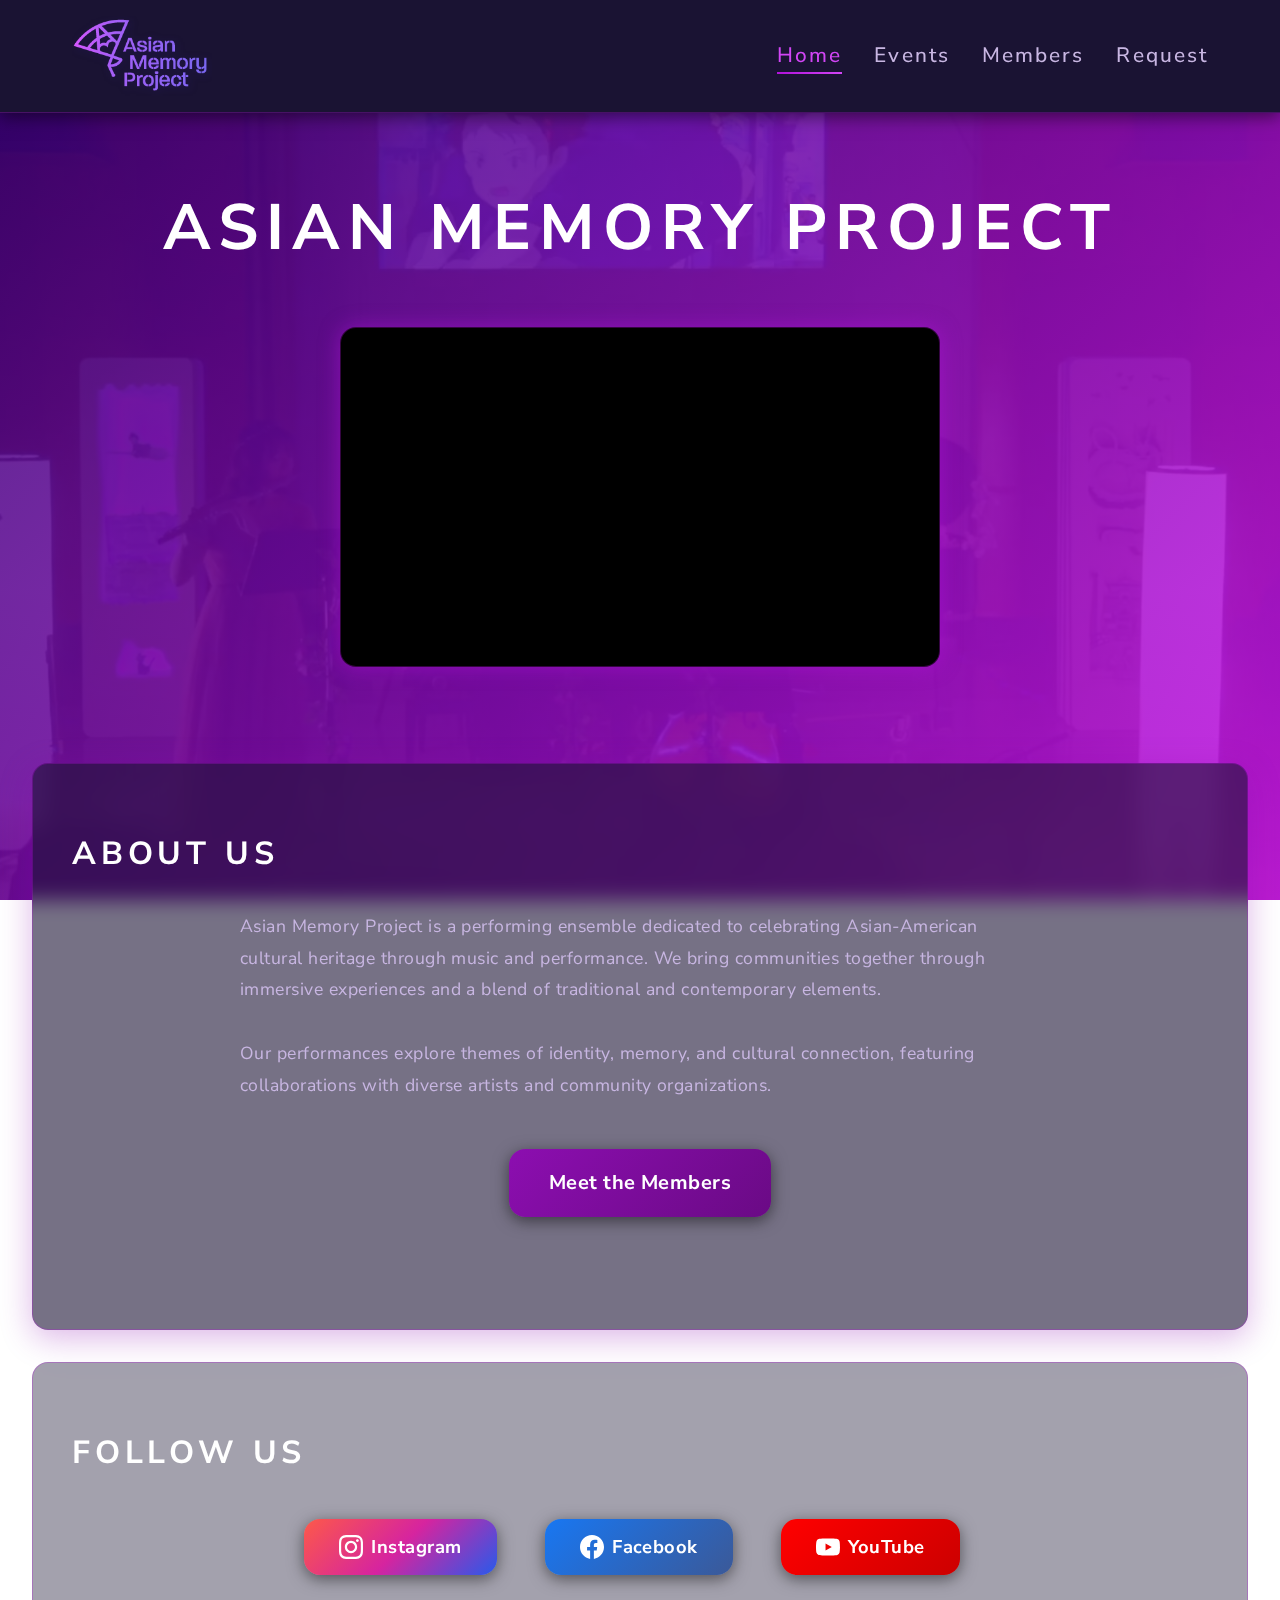
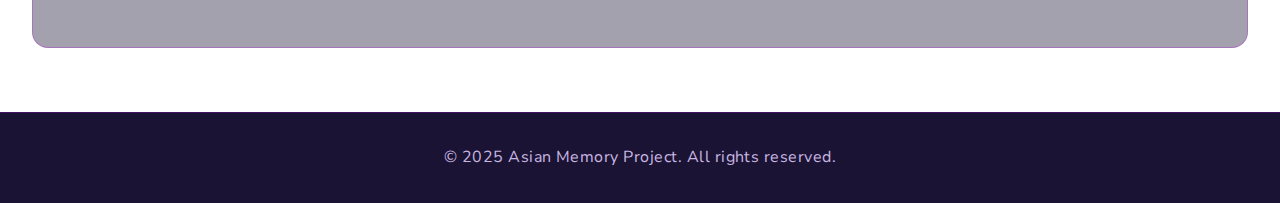
<file: index.html>
<!DOCTYPE html>
<html lang="en">
<head>
    <meta charset="UTF-8">
    <meta name="viewport" content="width=device-width, initial-scale=1.0">
    <title>Asian Memory Project</title>
    <link rel="preconnect" href="https://fonts.googleapis.com">
    <link rel="preconnect" href="https://fonts.gstatic.com" crossorigin>
    <link href="https://fonts.googleapis.com/css2?family=Nunito+Sans:wght@400;600;700&display=swap" rel="stylesheet">
    <link rel="stylesheet" href="styles.css">
</head>
<body>
    <nav class="navbar">
        <div class="nav-container">
            <a href="index.html" class="logo">
                <img src="AMP_Web_Logo_V2.png" alt="AMP Logo" class="logo-icon">
            </a>
            <ul class="nav-links">
                <li><a href="index.html" class="active">Home</a></li>
                <li><a href="events.html">Events</a></li>
                <li><a href="members.html">Members</a></li>
                <li><a href="requests.html">Request</a></li>
            </ul>
        </div>
    </nav>

    <main>
        <section class="hero-landing">
            <div class="container">
                <div class="landing-header">
                    <h1 style="text-align:center; margin-bottom:1rem; font-size:4rem; font-weight:700; letter-spacing:8px;">ASIAN MEMORY PROJECT</h1>
                    <div class="landing-video">
                        <div class="video-wrapper">
                            <iframe 
                                src="https://www.youtube.com/embed/iONIp2xVdao" 
                                width="100%" 
                                height="100%" 
                                allow="accelerometer; autoplay; clipboard-write; encrypted-media; gyroscope; picture-in-picture" 
                                allowfullscreen>
                            </iframe>
                        </div>
                    </div>
                </div>
            </div>
        </section>

        <section class="hero">
            <div class="container">
                <h2 class="section-title">ABOUT US</h2>
                <div class="about-content">
                    <p>Asian Memory Project is a performing ensemble dedicated to celebrating Asian-American cultural heritage through music and performance. We bring communities together through immersive experiences and a blend of traditional and contemporary elements.</p>
                    <p>Our performances explore themes of identity, memory, and cultural connection, featuring collaborations with diverse artists and community organizations.</p>
                    <div style="text-align:center; margin-top:2rem;">
                        <a href="members.html" class="about-btn">Meet the Members</a>
                    </div>
                </div>
            </div>
        </section>

        <section class="social-media">
            <div class="container">
                <h2 class="section-title">FOLLOW US</h2>
                <div class="social-links">
                    <a href="https://instagram.com/asianmemoryproject" target="_blank" rel="noopener noreferrer" class="social-btn instagram">
                        <svg width="24" height="24" viewBox="0 0 24 24" fill="none" xmlns="http://www.w3.org/2000/svg">
                            <path d="M12 2.163c3.204 0 3.584.012 4.85.07 3.252.148 4.771 1.691 4.919 4.919.058 1.265.069 1.645.069 4.849 0 3.205-.012 3.584-.069 4.849-.149 3.225-1.664 4.771-4.919 4.919-1.266.058-1.644.07-4.85.07-3.204 0-3.584-.012-4.849-.07-3.26-.149-4.771-1.699-4.919-4.92-.058-1.265-.07-1.644-.07-4.849 0-3.204.013-3.583.07-4.849.149-3.227 1.664-4.771 4.919-4.919 1.266-.057 1.645-.069 4.849-.069zm0-2.163c-3.259 0-3.667.014-4.947.072-4.358.2-6.78 2.618-6.98 6.98-.059 1.281-.073 1.689-.073 4.948 0 3.259.014 3.668.072 4.948.2 4.358 2.618 6.78 6.98 6.98 1.281.058 1.689.072 4.948.072 3.259 0 3.668-.014 4.948-.072 4.354-.2 6.782-2.618 6.979-6.98.059-1.28.073-1.689.073-4.948 0-3.259-.014-3.667-.072-4.947-.196-4.354-2.617-6.78-6.979-6.98-1.281-.059-1.69-.073-4.949-.073zm0 5.838c-3.403 0-6.162 2.759-6.162 6.162s2.759 6.163 6.162 6.163 6.162-2.759 6.162-6.163c0-3.403-2.759-6.162-6.162-6.162zm0 10.162c-2.209 0-4-1.79-4-4 0-2.209 1.791-4 4-4s4 1.791 4 4c0 2.21-1.791 4-4 4zm6.406-11.845c-.796 0-1.441.645-1.441 1.44s.645 1.44 1.441 1.44c.795 0 1.439-.645 1.439-1.44s-.644-1.44-1.439-1.44z" fill="currentColor"/>
                        </svg>
                        <span>Instagram</span>
                    </a>
                    <a href="https://www.facebook.com/asianmemoryproject" target="_blank" rel="noopener noreferrer" class="social-btn facebook">
                        <svg width="24" height="24" viewBox="0 0 24 24" fill="none" xmlns="http://www.w3.org/2000/svg">
                            <path d="M24 12.073c0-6.627-5.373-12-12-12s-12 5.373-12 12c0 5.99 4.388 10.954 10.125 11.854v-8.385H7.078v-3.47h3.047V9.43c0-3.007 1.792-4.669 4.533-4.669 1.312 0 2.686.235 2.686.235v2.953H15.83c-1.491 0-1.956.925-1.956 1.874v2.25h3.328l-.532 3.47h-2.796v8.385C19.612 23.027 24 18.062 24 12.073z" fill="currentColor"/>
                        </svg>
                        <span>Facebook</span>
                    </a>
                    <a href="https://www.youtube.com/@AsianMemoryProject" target="_blank" rel="noopener noreferrer" class="social-btn youtube">
                        <svg width="24" height="24" viewBox="0 0 24 24" fill="none" xmlns="http://www.w3.org/2000/svg">
                            <path d="M23.498 6.186a3.016 3.016 0 0 0-2.122-2.136C19.505 3.545 12 3.545 12 3.545s-7.505 0-9.377.505A3.017 3.017 0 0 0 .502 6.186C0 8.07 0 12 0 12s0 3.93.502 5.814a3.016 3.016 0 0 0 2.122 2.136c1.871.505 9.376.505 9.376.505s7.505 0 9.377-.505a3.015 3.015 0 0 0 2.122-2.136C24 15.93 24 12 24 12s0-3.93-.502-5.814zM9.545 15.568V8.432L15.818 12l-6.273 3.568z" fill="currentColor"/>
                        </svg>
                        <span>YouTube</span>
                    </a>
                </div>
            </div>
        </section>
    </main>

    <footer>
        <div class="container">
            <p>&copy; 2025 Asian Memory Project. All rights reserved.</p>
        </div>
    </footer>

    <script src="script.js"></script>
</body>
</html>
</file>
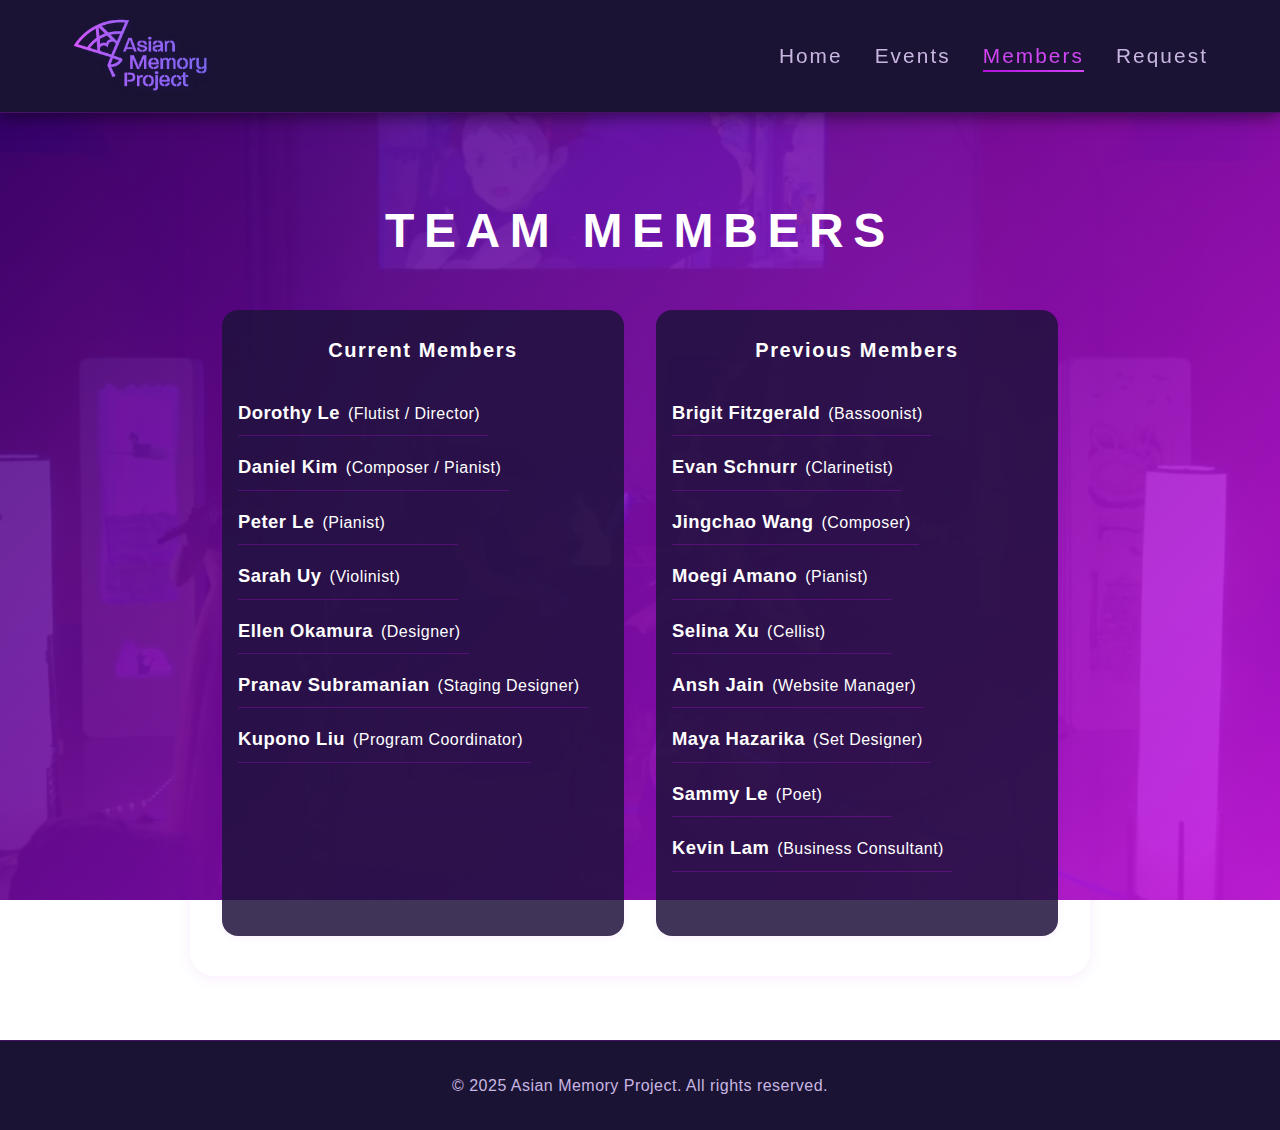
<file: members.html>
<!DOCTYPE html>
<html lang="en">
<head>
    <meta charset="UTF-8">
    <meta name="viewport" content="width=device-width, initial-scale=1.0">
    <title>Members - Asian Memory Project</title>
    <link rel="stylesheet" href="styles.css">
    <script defer src="members.js"></script>
</head>
<body>
    <nav class="navbar">
        <div class="nav-container">
            <a href="index.html" class="logo">
                <img src="AMP_Web_Logo_V2.png" alt="AMP Logo" class="logo-icon">
            </a>
            <ul class="nav-links">
                <li><a href="index.html">Home</a></li>
                <li><a href="events.html">Events</a></li>
                <li><a href="members.html" class="active">Members</a></li>
                <li><a href="requests.html">Request</a></li>
            </ul>
        </div>
    </nav>
    <main>
        <div class="team-members-main">
            <h1 class="section-title" style="text-align:center; font-size:3rem; margin-bottom:2.5rem; letter-spacing:0.2em;">TEAM MEMBERS</h1>
            <div class="team-members-sections">
                <div class="team-members-section">
                    <h2 class="section-title">Current Members</h2>
                    <ul class="member-list" id="current-members-list">
                        <!-- Current members will be loaded here by JS -->
                    </ul>
                </div>
                <div class="team-members-section">
                    <h2 class="section-title">Previous Members</h2>
                    <ul class="member-list" id="previous-members-list">
                        <!-- Previous members will be loaded here by JS -->
                    </ul>
                </div>
            </div>
        </div>
    </main>
    <footer>
        <div class="container">
            <p>&copy; 2025 Asian Memory Project. All rights reserved.</p>
        </div>
    </footer>
</body>
</html>
</file>
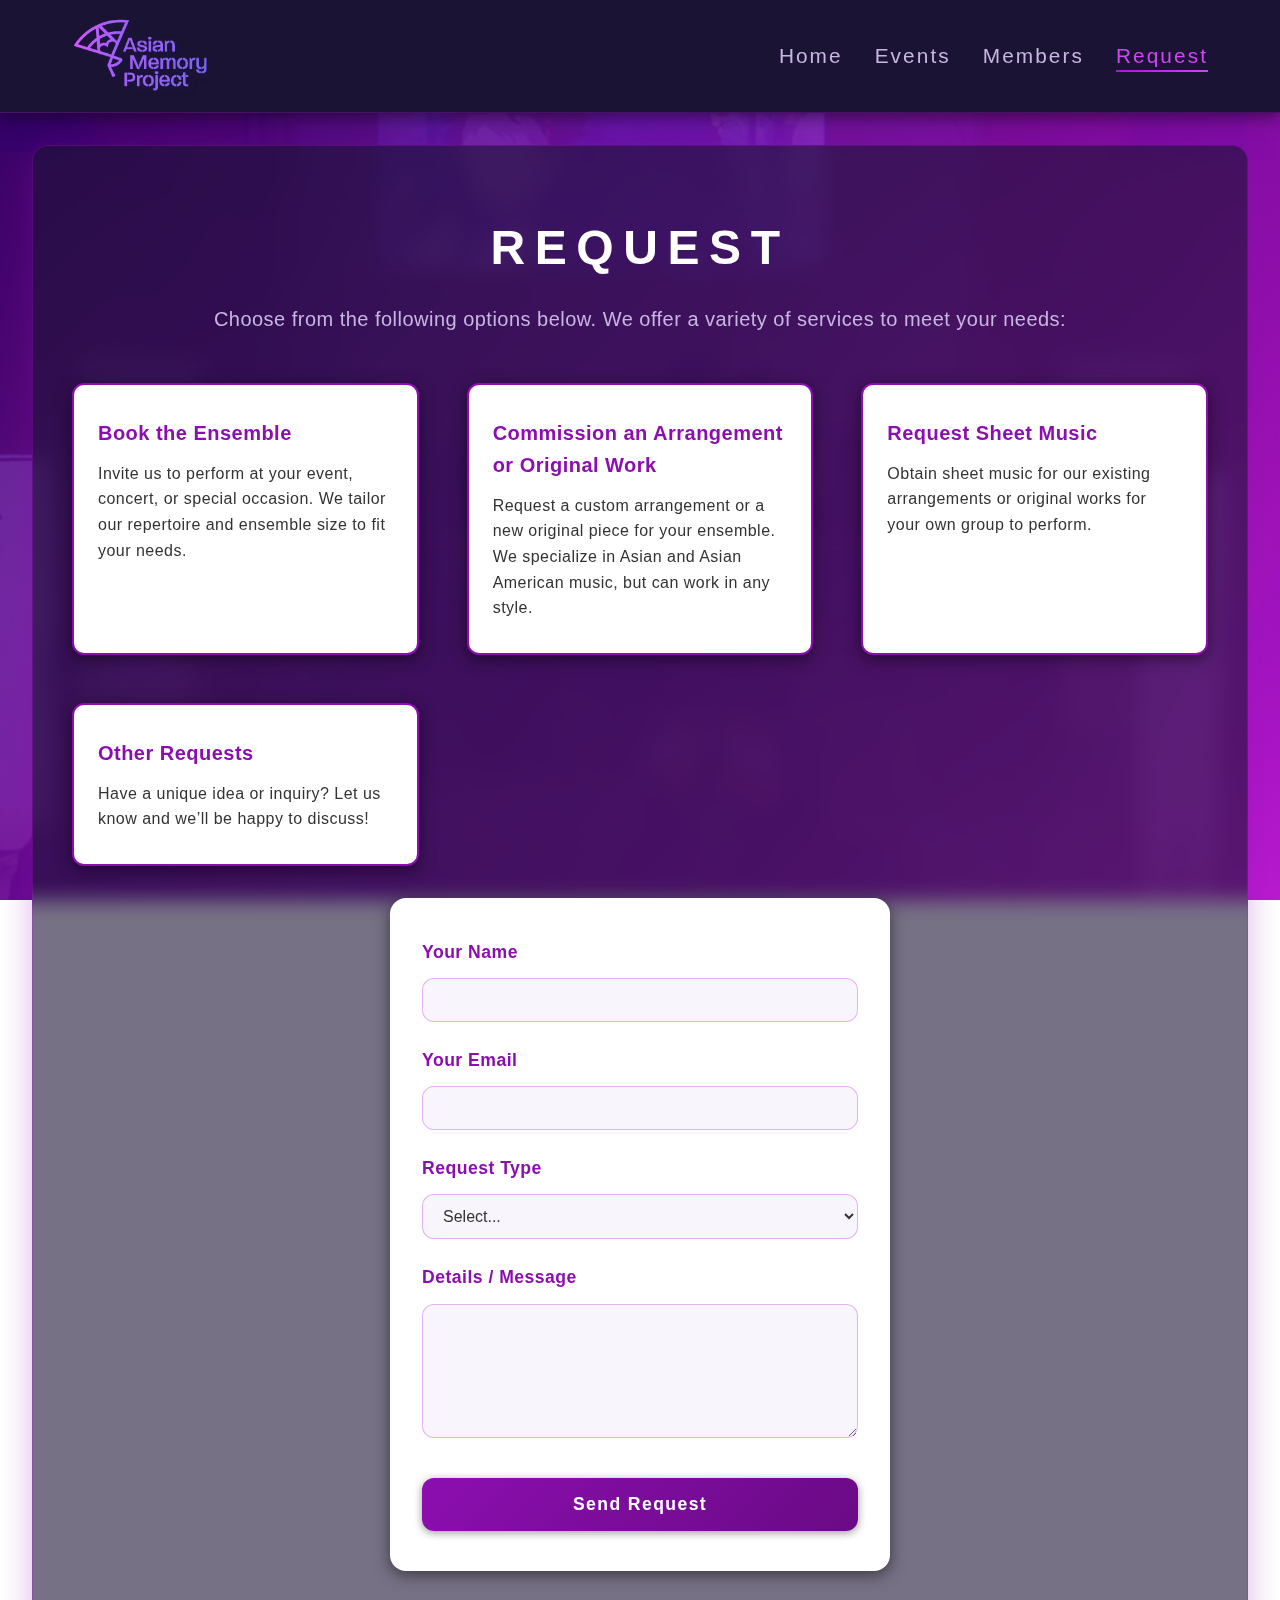
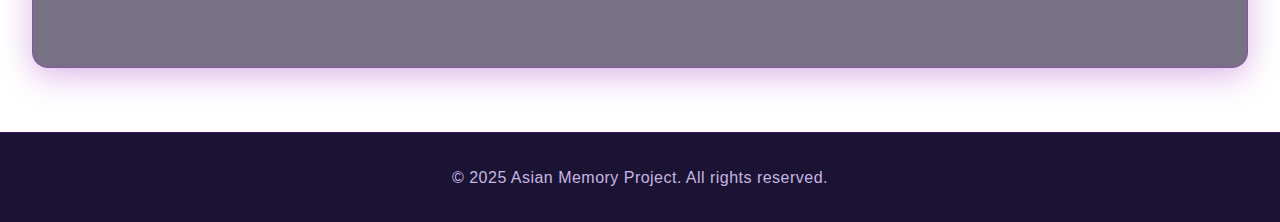
<file: requests.html>
<!DOCTYPE html>
<html lang="en">
<head>
    <meta charset="UTF-8">
    <meta name="viewport" content="width=device-width, initial-scale=1.0">
    <title>REQUEST - Asian Memory Project</title>
    <link rel="stylesheet" href="styles.css">
</head>
<body>
    <nav class="navbar">
        <div class="nav-container">
            <a href="index.html" class="logo">
                <img src="AMP_Web_Logo_V2.png" alt="AMP Logo" class="logo-icon">
            </a>
            <ul class="nav-links">
                <li><a href="index.html">Home</a></li>
                <li><a href="events.html">Events</a></li>
                <li><a href="members.html">Members</a></li>
                <li><a href="requests.html" class="active">Request</a></li>
            </ul>
        </div>
    </nav>

    <main>
        <section class="hero">
            <div class="container">
                <h2 class="page-title">REQUEST</h2>
                <div class="request-options">
                    <p class="page-subtitle">Choose from the following options below. We offer a variety of services to meet your needs:</p>
                    <div class="request-cards-grid">
                        <div class="request-card">
                            <h3>Book the Ensemble</h3>
                            <p>Invite us to perform at your event, concert, or special occasion. We tailor our repertoire and ensemble size to fit your needs.</p>
                        </div>
                        <div class="request-card">
                            <h3>Commission an Arrangement or Original Work</h3>
                            <p>Request a custom arrangement or a new original piece for your ensemble. We specialize in Asian and Asian American music, but can work in any style.</p>
                        </div>
                        <div class="request-card">
                            <h3>Request Sheet Music</h3>
                            <p>Obtain sheet music for our existing arrangements or original works for your own group to perform.</p>
                        </div>
                        <div class="request-card">
                            <h3>Other Requests</h3>
                            <p>Have a unique idea or inquiry? Let us know and we’ll be happy to discuss!</p>
                        </div>
                    </div>
                </div>
                <form id="requestForm" class="request-form">
                    <div class="form-group">
                        <label for="name">Your Name</label>
                        <input type="text" id="name" name="name" required>
                    </div>
                    <div class="form-group">
                        <label for="email">Your Email</label>
                        <input type="email" id="email" name="email" required>
                    </div>
                    <div class="form-group">
                        <label for="type">Request Type</label>
                        <select id="type" name="type" required>
                            <option value="">Select...</option>
                            <option value="booking">Book the Ensemble</option>
                            <option value="commission">Commission Arrangement/Original Work</option>
                            <option value="sheetmusic">Request Sheet Music</option>
                        </select>
                    </div>
                    <div class="form-group">
                        <label for="details">Details / Message</label>
                        <textarea id="details" name="details" rows="6" required></textarea>
                    </div>
                    <button type="submit" class="about-btn">Send Request</button>
                </form>
                <div id="formStatus" style="margin-top:2rem;"></div>
            </div>
        </section>
    </main>

    <footer>
        <div class="container">
            <p>&copy; 2025 Asian Memory Project. All rights reserved.</p>
        </div>
    </footer>

    <script>
    // Open mail app with pre-filled email
    document.getElementById('requestForm').addEventListener('submit', function(e) {
        e.preventDefault();
        const form = e.target;
        const name = encodeURIComponent(form.name.value);
        const email = encodeURIComponent(form.email.value);
        const type = encodeURIComponent(form.type.value);
        const details = encodeURIComponent(form.details.value);
        const mailto = `mailto:asianmemoryproject@gmail.com?subject=Request: ${type}&body=Name: ${name}%0AEmail: ${email}%0AType: ${type}%0ADetails: ${details}`;
        window.location.href = mailto;
    });
    </script>
</body>
</html>
</file>
<file: styles.css>
/* Event Detail Team Member List */
.event-team-list {
    margin: 0.5rem 0 0.5rem 0;
    padding-left: 1.2rem;
    list-style: disc;
    color: #fff;
    font-size: 1.05rem;
    line-height: 1.7;
}
/* Team Members Main Box */
.team-members-main {
    background: none;
    border-radius: 1.5rem;
    box-shadow: 0 2px 16px rgba(177,18,219,0.08);
    padding: 2.5rem 2rem 2.5rem 2rem;
    margin: 2.5rem auto 3rem auto;
    max-width: 900px;
}
.team-members-sections {
    display: flex;
    gap: 2rem;
    justify-content: space-between;
    flex-wrap: wrap;
}
.team-members-section {
    flex: 1 1 340px;
    background: rgba(30, 18, 60, 0.85);
    border-radius: 1rem;
    box-shadow: 0 1px 8px rgba(177,18,219,0.06);
    padding: 1.5rem 1rem 1.5rem 1rem;
    margin: 0;
    min-width: 280px;
}
.team-members-section h2.section-title {
    margin-top: 0;
    margin-bottom: 1rem;
    font-size: 1.25rem;
    color: #fff;
    letter-spacing: 0.08em;
    text-align: center;
}
/* Members Page Compact Layout */
.members-list .container {
    max-width: 700px;
    margin: 0 auto;
}
.member-list {
    display: flex;
    flex-wrap: wrap;
    gap: 0.5rem 1.5rem;
    padding: 0;
    margin: 1.5rem 0 2.5rem 0;
    list-style: none;
}
.member-list li {
    display: flex;
    align-items: baseline;
    font-size: 1.15rem;
    font-weight: 600;
    background: none;
    padding: 0.5rem 0.5rem 0.5rem 0;
    margin: 0;
    border-bottom: 1px solid var(--border-color);
    min-width: 220px;
    color: #fff;
    transition: background 0.2s;
}
.member-list li .role {
    font-size: 1rem;
    font-weight: 400;
    color: #fff;
    margin-left: 0.5em;
}
.member-list li:hover {
    background: var(--light-purple);
    color: #fff;
    border-bottom: 1px solid var(--accent-purple);
}
.members-list h2.section-title {
    margin-top: 2.5rem;
    margin-bottom: 0.5rem;
    font-size: 2rem;
    letter-spacing: 0.12em;
    color: var(--primary-purple);
}
/* Social Media Brand Buttons */
.social-btn {
    display: inline-flex;
    align-items: center;
    gap: 0.5rem;
    font-size: 1.15rem;
    font-weight: 700;
    padding: 0.85rem 2.2rem;
    border-radius: var(--radius-lg);
    text-decoration: none;
    box-shadow: var(--shadow-md);
    margin: 0.5rem 1rem 0.5rem 0;
    color: #fff;
    transition: background 0.3s, transform 0.3s;
}
.social-btn.instagram {
    background: linear-gradient(135deg, #fd5949, #d6249f, #285AEB);
}
.social-btn.instagram:hover {
    background: linear-gradient(135deg, #d6249f, #fd5949, #285AEB);
    transform: translateY(-2px) scale(1.04);
}
.social-btn.facebook {
    background: linear-gradient(135deg, #1877f2, #3b5998);
}
.social-btn.facebook:hover {
    background: linear-gradient(135deg, #3b5998, #1877f2);
    transform: translateY(-2px) scale(1.04);
}
.social-btn.youtube {
    background: linear-gradient(135deg, #ff0000, #cc0000);
}
.social-btn.youtube:hover {
    background: linear-gradient(135deg, #cc0000, #ff0000);
    transform: translateY(-2px) scale(1.04);
}
/* Event Section Titles Consistency */
.event-gallery-section h2,
.event-links-section h2 {
    font-size: 2rem;
    font-weight: 700;
    letter-spacing: 0.08em;
    margin-bottom: 18px;
    text-transform: uppercase;
}
/* Event Gallery Styles */
.event-gallery {
    display: grid;
    grid-template-columns: repeat(3, 1fr);
    gap: 14px;
    margin-top: 32px;
    padding: 0 8px;
    align-items: start;
}



.gallery-image.card {
    width: 100%;
    overflow: hidden;
    border-radius: 12px;
    box-shadow: 0 2px 12px rgba(0,0,0,0.10);
    transition: transform 0.2s, box-shadow 0.2s;
    cursor: pointer;
    display: block;
    background: #f8f8f8;
    padding: 0;
}

.gallery-image.card:hover {
    transform: scale(1.04);
    box-shadow: 0 4px 24px rgba(0,0,0,0.18);
}

.gallery-image.card img {
    width: 100%;
    height: auto;
    object-fit: contain;
    display: block;
    border-radius: 12px;
}
/* Ensure event card links are always clickable */
.event-card-link {
    display: block;
    cursor: pointer;
}
.event-card-link * {
    pointer-events: none;
}
/* === MOBILE RESPONSIVE === */
/* === REQUEST FORM === */
.request-form {
    background: #fff;
    border-radius: var(--radius-lg);
    box-shadow: var(--shadow-md);
    padding: 2.5rem 2rem;
    max-width: 500px;
    margin: 2rem auto;
    display: flex;
    flex-direction: column;
    gap: 1.5rem;
}
.request-form .form-group {
    display: flex;
    flex-direction: column;
    gap: 0.5rem;
}
.request-form label {
    font-weight: 600;
    color: var(--primary-purple);
    margin-bottom: 0.25rem;
    font-size: 1.1rem;
}
.request-form input,
.request-form select,
.request-form textarea {
    padding: 0.75rem 1rem;
    border-radius: var(--radius-md);
    border: 1px solid var(--border-color);
    font-size: 1rem;
    font-family: var(--font-main);
    background: #f8f6fc;
    color: #333;
    transition: border-color 0.2s;
}
.request-form input:focus,
.request-form select:focus,
.request-form textarea:focus {
    border-color: var(--primary-purple);
    outline: none;
}
.request-form textarea {
    min-height: 120px;
    resize: vertical;
}
.request-form button[type="submit"] {
    background: linear-gradient(135deg, var(--primary-purple), var(--mid-purple));
    color: #fff;
    border: none;
    padding: 1rem 2.5rem;
    border-radius: var(--radius-md);
    font-size: 1.1rem;
    font-weight: 700;
    letter-spacing: 0.08em;
    cursor: pointer;
    box-shadow: var(--shadow-sm);
    transition: background 0.3s, transform 0.3s;
    margin-top: 1rem;
}
.request-form button[type="submit"]:hover {
    background: linear-gradient(135deg, var(--accent-purple), var(--light-purple));
    transform: translateY(-2px) scale(1.04);
    box-shadow: var(--glow);
}
/* === REQUEST CARDS === */
.request-cards-grid {
    display: grid;
    grid-template-columns: repeat(auto-fit, minmax(260px, 1fr));
    gap: var(--spacing-lg);
    margin: 2rem 0;
}
.request-card {
    background: #fff;
    border-radius: var(--radius-md);
    box-shadow: var(--shadow-md);
    padding: 2rem 1.5rem;
    display: flex;
    flex-direction: column;
    align-items: flex-start;
    transition: box-shadow 0.2s, transform 0.2s;
    position: relative;
    border: 2px solid var(--primary-purple);
    overflow: hidden;
}
.request-card h3 {
    color: var(--primary-purple);
}
.request-card p {
    color: #333;
}
}
.request-card:hover {
    box-shadow: var(--glow);
    transform: translateY(-4px) scale(1.03);
}
.request-card h3 {
    margin-top: 0;
    margin-bottom: 0.75rem;
    font-size: 1.25rem;
    color: var(--primary-purple);
    font-weight: 700;
}
.request-card p {
    margin: 0;
    color: #333;
    font-size: 1rem;
}
/* === ABOUT US BUTTON === */
.about-btn {
    display: inline-block;
    background: linear-gradient(135deg, var(--primary-purple), var(--mid-purple));
    color: #fff;
    font-size: 1.25rem;
    font-weight: 700;
    padding: 1rem 2.5rem;
    border-radius: var(--radius-lg);
    text-decoration: none;
    box-shadow: var(--shadow-md);
    margin-top: 1rem;
    transition: background 0.3s, transform 0.3s;
}
.about-btn:hover {
    background: linear-gradient(135deg, var(--accent-purple), var(--light-purple));
    transform: translateY(-2px) scale(1.04);
    box-shadow: var(--glow);
}
.event-card-link {
    position: relative;
    z-index: 10;
}
.events-grid.single-card {
    display: flex !important;
    justify-content: center;
    align-items: stretch;
}
.events-grid.single-card .event-card-link {
    width: 100%;
    max-width: 450px;
    min-width: 320px;
    display: block;
}
.events-grid {
    display: grid;
    grid-template-columns: repeat(auto-fit, minmax(320px, 1fr));
    gap: var(--spacing-lg);
    margin-top: var(--spacing-lg);
    max-width: 1000px;
    margin-left: auto;
    margin-right: auto;
}

.events-grid:only-child,
.events-grid:empty {
    display: flex;
    justify-content: center;
    align-items: flex-start;
}
.events-grid {
    max-width: 1000px;
    margin-left: auto;
    margin-right: auto;
}

.events-grid:only-child .event-card-link {
    justify-self: center;
}
/* === EVENTS SPLIT SECTIONS === */
.events-list-section {
    margin-bottom: var(--spacing-xl);
}
.events-list-section h3 {
    font-size: 2rem;
    font-weight: 700;
    color: #ffffff;
    margin-bottom: var(--spacing-lg);
    letter-spacing: 0.1em;
    text-align: left;
}
/* =============================================
   ASIAN MEMORY PROJECT - STYLES
   Professional purple gradient design
   ============================================= */

/* === VARIABLES === */
:root {
    /* Purple gradient colors - darker shades based on #b112db */
    --primary-purple: #8C0EB0;
    --mid-purple: #6A0A85;
    --dark-purple: #4A075C;
    --accent-purple: #B112DB;
    --light-purple: #D145F5;
    
    --background: #0F0A1E;
    --surface: #1A1333;
    --text-primary: #FFFFFF;
    --text-secondary: #C8B6E2;
    --border-color: rgba(177, 18, 219, 0.3);
    
    /* Typography */
    --font-main: 'Nunito Sans', Arial, sans-serif;
    
    /* Spacing */
    --spacing-xs: 0.5rem;
    --spacing-sm: 1rem;
    --spacing-md: 2rem;
    --spacing-lg: 3rem;
    --spacing-xl: 4rem;
    
    /* Border radius - clean and modern */
    --radius-sm: 8px;
    --radius-md: 12px;
    --radius-lg: 16px;
    --radius-xl: 24px;
    
    /* Shadows */
    --shadow-sm: 0 2px 8px rgba(0, 0, 0, 0.4);
    --shadow-md: 0 4px 16px rgba(0, 0, 0, 0.5);
    --shadow-lg: 0 8px 32px rgba(140, 14, 176, 0.3);
    --glow: 0 0 20px rgba(177, 18, 219, 0.5);
}

/* === RESET & BASE === */
* {
    margin: 0;
    padding: 0;
    box-sizing: border-box;
}

html {
    scroll-behavior: smooth;
    overflow-x: visible !important;
}

body {
    font-family: var(--font-main);
    color: var(--text-primary);
    background: linear-gradient(135deg, rgba(51, 0, 114, 0.85) 0%, rgba(204, 22, 237, 0.85) 100%), url('AMP_Web_CoverImgTemp.jpeg');
    background-size: cover;
    background-position: center;
    background-attachment: fixed;
    line-height: 1.6;
    font-size: 16px;
    letter-spacing: 0.03em;
    overflow-x: visible !important;
    width: 100%;
}

/* === NAVIGATION === */
.navbar {
    background: var(--surface);
    box-shadow: var(--shadow-md);
    position: sticky;
    top: 0;
    z-index: 1000;
    border-bottom: 1px solid var(--border-color);
    backdrop-filter: blur(10px);
    width: 100vw;
    left: 0;
    right: 0;
    min-height: 60px;
}

.nav-container {
    max-width: 1200px;
    margin: 0 auto;
    padding: 1rem 2rem;
    display: flex;
    justify-content: space-between;
    align-items: center;
}

.logo {
    font-size: 1.5rem;
    font-weight: 700;
    color: white;
    letter-spacing: 0.05em;
    display: flex;
    align-items: center;
    gap: 0.5rem;
    text-decoration: none;
    transition: opacity 0.3s ease;
}

.logo:hover {
    opacity: 0.8;
}

.logo-icon {
    height: 80px;
    width: auto;
}

.nav-links {
    display: flex;
    list-style: none;
    gap: 2rem;
}

.nav-links a {
    text-decoration: none;
    color: var(--text-secondary);
    font-weight: 500;
    letter-spacing: 0.1em;
    transition: color 0.3s ease;
    position: relative;
    font-size: 1.3rem;
}

.nav-links a:hover,
.nav-links a.active {
    color: var(--light-purple);
}

.nav-links a.active::after {
    content: '';
    position: absolute;
    bottom: -5px;
    left: 0;
    width: 100%;
    height: 2px;
    background: linear-gradient(90deg, var(--accent-purple), var(--light-purple));
}

/* === LAYOUT === */
.container {
    max-width: 1200px;
    margin: 0 auto;
    padding: 0 2rem;
}

main {
    min-height: calc(100vh - 200px);
}

/* === TYPOGRAPHY === */
.page-title {
    font-size: 3rem;
    font-weight: 700;
    text-align: center;
    margin-bottom: 1rem;
    color: white;
    letter-spacing: 0.2em;
}

.page-subtitle {
    font-size: 1.25rem;
    text-align: center;
    color: var(--text-secondary);
    margin-bottom: var(--spacing-lg);
}

.section-title {
    font-size: 2rem;
    font-weight: 700;
    margin-bottom: var(--spacing-md);
    color: white;
    letter-spacing: 0.15em;
}

/* === HOME PAGE === */
.hero-landing {
    padding: var(--spacing-xl) 0;
    text-align: center;
}

.landing-header {
    display: flex;
    align-items: center;
    justify-content: center;
    gap: 2rem;
    margin: 0 auto;
    max-width: 1000px;
    flex-wrap: wrap;
}

.landing-logo {
    flex: 0 1 250px;
    max-width: 250px;
    min-width: 150px;
}

.landing-logo img {
    width: 100%;
    height: auto;
    border-radius: var(--radius-lg);
    box-shadow: var(--glow);
    max-width: 100%;
    display: block;
}

.landing-video {
    flex: 2 1 450px;
    min-width: 300px;
    max-width: 600px;
}


.hero {
    padding: var(--spacing-xl) 0;
    background: rgba(26, 19, 51, 0.6);
    backdrop-filter: blur(10px);
    border: 1px solid var(--border-color);
    border-radius: var(--radius-lg);
    margin: 2rem;
    box-shadow: var(--shadow-lg);
}

.about-content {
    max-width: 800px;
    margin: 0 auto var(--spacing-lg);
    font-size: 1.1rem;
    line-height: 1.8;
    color: var(--text-secondary);
}

.about-content p {
    margin-bottom: var(--spacing-md);
}

.video-wrapper {
    position: relative;
    padding-bottom: 56.25%; /* 16:9 aspect ratio */
    height: 0;
    overflow: hidden;
    border-radius: var(--radius-lg);
    box-shadow: var(--glow);
    background: #000;
    border: 1px solid var(--border-color);
    width: 100%;
    max-width: 100%;
}

.video-wrapper iframe {
    position: absolute;
    top: 0;
    left: 0;
    width: 100%;
    height: 100%;
    border: none;
}

/* === SOCIAL MEDIA === */
.social-media {
    padding: var(--spacing-xl) 0;
    background: rgba(26, 19, 51, 0.4);
    backdrop-filter: blur(10px);
    border: 1px solid var(--border-color);
    border-radius: var(--radius-lg);
    margin: 2rem;
}

.social-links {
    display: flex;
    justify-content: center;
    gap: 2rem;
    flex-wrap: wrap;
}

.social-link {
    display: flex;
    align-items: center;
    gap: 0.75rem;
    padding: 1rem 2rem;
    background: var(--surface);
    border: 1px solid var(--border-color);
    border-radius: var(--radius-md);
    text-decoration: none;
    color: var(--text-primary);
    font-weight: 600;
    letter-spacing: 0.05em;
    transition: all 0.3s ease;
    box-shadow: var(--shadow-sm);
}

.social-link:hover {
    transform: translateY(-2px);
    box-shadow: var(--glow);
    border-color: var(--accent-purple);
    background: rgba(157, 78, 221, 0.1);
}

.social-link svg {
    width: 24px;
    height: 24px;
    color: var(--accent-purple);
}

/* === EVENTS PAGE === */
.events-section {
    padding: var(--spacing-xl) 0;
    min-height: 100vh;
}

.events-grid {
    display: grid;
    grid-template-columns: repeat(auto-fit, minmax(320px, 1fr));
    gap: var(--spacing-lg);
    margin-top: var(--spacing-lg);
}

.event-card {
    background: var(--surface);
    border: 1px solid var(--border-color);
    border-radius: var(--radius-lg);
    padding: var(--spacing-lg);
    text-align: center;
    transition: all 0.3s ease;
    box-shadow: var(--shadow-md);
    min-height: 450px;
    display: flex;
    flex-direction: column;
    justify-content: center;
}

.event-card:hover {
    box-shadow: var(--glow);
    border-color: var(--accent-purple);
    transform: translateY(-4px);
}

.event-card-with-image {
    background-size: cover;
    background-position: center;
    padding: 0;
    min-height: 450px;
    display: flex;
    align-items: flex-end;
    position: relative;
    overflow: hidden;
    justify-content: flex-end;
}

.event-card-with-image::before {
    content: '';
    position: absolute;
    top: 0;
    left: 0;
    right: 0;
    bottom: 0;
    background: linear-gradient(to top, rgba(0, 0, 0, 0.95) 0%, rgba(0, 0, 0, 0.7) 30%, transparent 70%);
    z-index: 1;
}

.event-card-overlay {
    position: absolute;
    bottom: 0;
    left: 0;
    right: 0;
    z-index: 2;
    padding: var(--spacing-md) var(--spacing-lg);
    width: 100%;
}

.event-card-with-image .event-title {
    color: #ffffff;
}

.event-card-with-image .event-description {
    color: rgba(255, 255, 255, 0.9);
}

.event-icon {
    margin: 0 auto var(--spacing-md);
    color: var(--accent-purple);
    transition: transform 0.3s ease;
}

.event-card:hover .event-icon {
    transform: scale(1.1);
}

.event-title {
    font-size: 1.75rem;
    font-weight: 700;
    margin-bottom: 0.5rem;
    color: white;
    letter-spacing: 0.15em;
}

.event-description {
    color: var(--text-secondary);
    margin-bottom: 0;
}

.expand-btn {
    background: linear-gradient(135deg, var(--primary-purple), var(--mid-purple));
    color: white;
    border: none;
    padding: 0.75rem 2rem;
    border-radius: var(--radius-md);
    font-size: 1rem;
    font-weight: 600;
    letter-spacing: 0.08em;
    cursor: pointer;
    transition: all 0.3s ease;
    font-family: var(--font-main);
    box-shadow: var(--shadow-sm);
}

.expand-btn:hover {
    transform: translateY(-2px);
    box-shadow: var(--glow);
}

.event-links {
    max-height: 0;
    overflow: hidden;
    transition: max-height 0.5s ease, margin-top 0.5s ease;
}

.event-card.expanded .event-links {
    max-height: 1000px;
    margin-top: var(--spacing-md);
}

.event-card.expanded .expand-btn {
    background: var(--dark-purple);
}

.event-link {
    display: flex;
    align-items: center;
    gap: 0.75rem;
    padding: 1rem;
    margin-bottom: 0.75rem;
    background: rgba(26, 19, 51, 0.6);
    border: 1px solid var(--border-color);
    border-radius: var(--radius-md);
    text-decoration: none;
    color: var(--text-primary);
    transition: all 0.3s ease;
    box-shadow: var(--shadow-sm);
}

.event-link:hover {
    background: rgba(157, 78, 221, 0.2);
    border-color: var(--accent-purple);
    transform: translateX(8px);
    box-shadow: var(--shadow-md);
}

.link-icon {
    font-size: 1.5rem;
    flex-shrink: 0;
}

/* === TEAM PAGE === */
.team-section {
    padding: var(--spacing-xl) 0;
    min-height: 100vh;
}

.team-category {
    margin-bottom: 3rem;
}

.category-title {
    font-size: 2rem;
    font-weight: 700;
    letter-spacing: 0.15em;
    text-transform: uppercase;
    text-align: center;
    margin-bottom: 2.5rem;
    color: #ffffff;
    text-shadow: 0 2px 10px rgba(0, 0, 0, 0.3);
}

.team-grid {
    display: grid;
    grid-template-columns: repeat(auto-fill, minmax(280px, 1fr));
    gap: var(--spacing-lg);
    margin-top: var(--spacing-lg);
}

.team-grid-single {
    display: flex !important;
    grid-template-columns: none !important;
    justify-content: center;
    width: 100%;
}

.team-grid-single .flip-card {
    max-width: 350px;
    width: 100%;
}

.flip-card {
    background-color: transparent;
    perspective: 1000px;
    height: 400px;
}

.flip-card-inner {
    position: relative;
    width: 100%;
    height: 100%;
    text-align: center;
    transition: transform 0.6s;
    transform-style: preserve-3d;
    cursor: pointer;
}

.flip-card:hover .flip-card-inner,
.flip-card.flipped .flip-card-inner {
    transform: rotateY(180deg);
}

.flip-card-front,
.flip-card-back {
    position: absolute;
    width: 100%;
    height: 100%;
    backface-visibility: hidden;
    border-radius: var(--radius-lg);
    box-shadow: var(--shadow-lg);
    border: 1px solid var(--border-color);
}

.flip-card-front {
    background: var(--surface);
    display: flex;
    flex-direction: column;
    justify-content: center;
    align-items: center;
    overflow: hidden;
}

.flip-card-front img {
    width: 100%;
    height: 100%;
    object-fit: cover;
}

.member-name {
    position: absolute;
    bottom: 0;
    left: 0;
    right: 0;
    background: linear-gradient(to top, rgba(0,0,0,0.8), transparent);
    color: white;
    padding: 1rem;
    font-weight: 700;
    font-size: 1.4rem;
    letter-spacing: 0.1em;
}

.flip-card-back {
    background: linear-gradient(135deg, var(--primary-purple) 0%, var(--mid-purple) 50%, var(--dark-purple) 100%);
    color: white;
    transform: rotateY(180deg);
    padding: var(--spacing-md);
    display: flex;
    flex-direction: column;
    justify-content: flex-start;
    align-items: flex-start;
    overflow-y: auto;
    text-align: left;
}

.flip-card-back h3 {
    font-size: 1.5rem;
    margin-bottom: 0.5rem;
}

.member-role {
    font-weight: 600;
    margin-bottom: var(--spacing-sm);
    font-style: italic;
    letter-spacing: 0.05em;
}

.member-bio {
    font-size: 0.95rem;
    line-height: 1.6;
}

.member-bio br {
    display: block;
    content: "";
    margin-bottom: 1rem;
}

.member-bio br {
    display: block;
    content: "";
    margin-bottom: 1rem;
}

.team-note {
    margin-top: var(--spacing-lg);
    padding: var(--spacing-md);
    background: rgba(26, 19, 51, 0.6);
    border-left: 4px solid var(--accent-purple);
    border-radius: var(--radius-sm);
    color: var(--text-secondary);
}

/* === FOOTER === */
footer {
    background: var(--surface);
    color: var(--text-secondary);
    padding: var(--spacing-md) 0;
    margin-top: var(--spacing-xl);
    text-align: center;
    border-top: 1px solid var(--border-color);
}

/* === RESPONSIVE === */

    .landing-logo {
        max-width: 150px;
    }
    
    .logo {
        font-size: 1rem;
    }
    
    .logo-icon {
        height: 80px;
    }
    
    .nav-links a {
        font-size: 1.3rem;
    }
    
    .event-card {
        margin: 0;
        height: 300px;
    }
    
    .social-link {
        padding: 0.75rem 1.5rem;
        font-size: 0.9rem;
    }
}

/* === EVENT DETAIL PAGES === */
.event-card-link {
    text-decoration: none;
    color: inherit;
    display: block;
    transition: transform 0.3s ease;
}

.event-card-link:hover {
    transform: translateY(-5px);
}

.event-card-link .event-card {
    cursor: pointer;
    height: 100%;
}

.event-detail-section {
    padding: var(--spacing-xl) 0;
    min-height: 100vh;
}

.back-link {
    display: inline-flex;
    align-items: center;
    gap: 0.5rem;
    color: #ffffff;
    text-decoration: none;
    font-weight: 600;
    margin-bottom: var(--spacing-lg);
    transition: all 0.3s ease;
}

.back-link:hover {
    color: #D145F5;
    transform: translateX(-5px);
}

.event-cover-image {
    width: 100%;
    max-width: 800px;
    margin: 0 auto var(--spacing-xl) auto;
    border-radius: var(--radius-lg);
    overflow: hidden;
    box-shadow: 0 10px 30px rgba(0, 0, 0, 0.5);
}

.event-cover-image img {
    width: 100%;
    height: auto;
    display: block;
}

.event-detail-title {
    font-size: 3rem;
    font-weight: 700;
    letter-spacing: 0.2em;
    text-transform: uppercase;
    margin-bottom: 1rem;
    color: #ffffff;
    text-shadow: 0 2px 10px rgba(0, 0, 0, 0.3);
}

.event-detail-subtitle {
    font-size: 1.5rem;
    color: #ffffff;
    margin-bottom: var(--spacing-xl);
    letter-spacing: 0.05em;
}

.event-detail-content {
    background: rgba(255, 255, 255, 0.05);
    padding: var(--spacing-lg);
    border-radius: var(--radius-lg);
    margin-bottom: var(--spacing-xl);
    line-height: 1.8;
}

.event-info-grid {
    display: grid;
    grid-template-columns: repeat(auto-fit, minmax(250px, 1fr));
    gap: var(--spacing-lg);
    margin-bottom: var(--spacing-xl);
    padding: var(--spacing-lg);
    background: rgba(255, 255, 255, 0.05);
    border-radius: var(--radius-lg);
    border: 1px solid var(--border-color);
}

.event-info-item h3 {
    font-size: 1rem;
    font-weight: 700;
    letter-spacing: 0.1em;
    text-transform: uppercase;
    color: #ffffff;
    margin-bottom: 0.5rem;
}

.event-info-item p {
    font-size: 1.1rem;
    line-height: 1.6;
    color: #ffffff;
}

.event-videos-section {
    margin-bottom: var(--spacing-xl);
}

.event-videos-section h2 {
    font-size: 2rem;
    font-weight: 700;
    letter-spacing: 0.15em;
    text-transform: uppercase;
    margin-bottom: var(--spacing-lg);
    color: #ffffff;
}

.videos-grid {
    display: grid;
    grid-template-columns: repeat(auto-fit, minmax(400px, 1fr));
    gap: var(--spacing-lg);
}

.youtube-embed {
    position: relative;
    padding-bottom: 56.25%; /* 16:9 aspect ratio */
    height: 0;
    overflow: hidden;
    border-radius: var(--radius-md);
    background: rgba(0, 0, 0, 0.3);
}

.youtube-embed iframe {
    position: absolute;
    top: 0;
    left: 0;
    width: 100%;
    height: 100%;
    border-radius: var(--radius-md);
}

.event-links-section h2 {
    font-size: 2rem;
    font-weight: 700;
    letter-spacing: 0.15em;
    text-transform: uppercase;
    margin-bottom: var(--spacing-lg);
    color: #ffffff;
}

.event-links-grid {
    display: grid;
    grid-template-columns: repeat(auto-fill, minmax(280px, 1fr));
    gap: var(--spacing-md);
}

.event-detail-link {
    display: flex;
    align-items: center;
    justify-content: space-between;
    gap: 1rem;
    padding: 1.5rem;
    background: rgba(255, 255, 255, 0.05);
    border: 2px solid var(--border-color);
    border-radius: var(--radius-md);
    text-decoration: none;
    color: #ffffff;
    transition: all 0.3s ease;
}

.event-detail-link:hover {
    background: rgba(255, 255, 255, 0.1);
    border-color: var(--accent-purple);
    transform: translateY(-3px);
    box-shadow: 0 5px 20px rgba(177, 18, 219, 0.3);
}

.event-detail-link span {
    font-weight: 600;
    letter-spacing: 0.05em;
}

.event-detail-link svg {
    flex-shrink: 0;
}

/* DEBUG: Show current screen width */
#debug-width {
  position: fixed;
  bottom: 10px;
  right: 10px;
  background: #222;
  color: #fff;
  padding: 6px 14px;
  border-radius: 8px;
  font-size: 1rem;
  z-index: 99999;
  opacity: 0.85;
  pointer-events: none;
}

@media (max-width: 600px) {
  .navbar .nav-container {
    flex-direction: column;
    gap: 1rem;
    padding: 1rem 0.5rem;
    align-items: flex-start;
  }
  .nav-links {
    flex-direction: row;
    gap: 1rem;
    width: 100%;
    justify-content: flex-start;
    align-items: center;
  }
  .nav-links a {
    width: auto;
    font-size: 1.1rem;
    padding: 0.5rem 0.75rem;
  }
}
</file>
